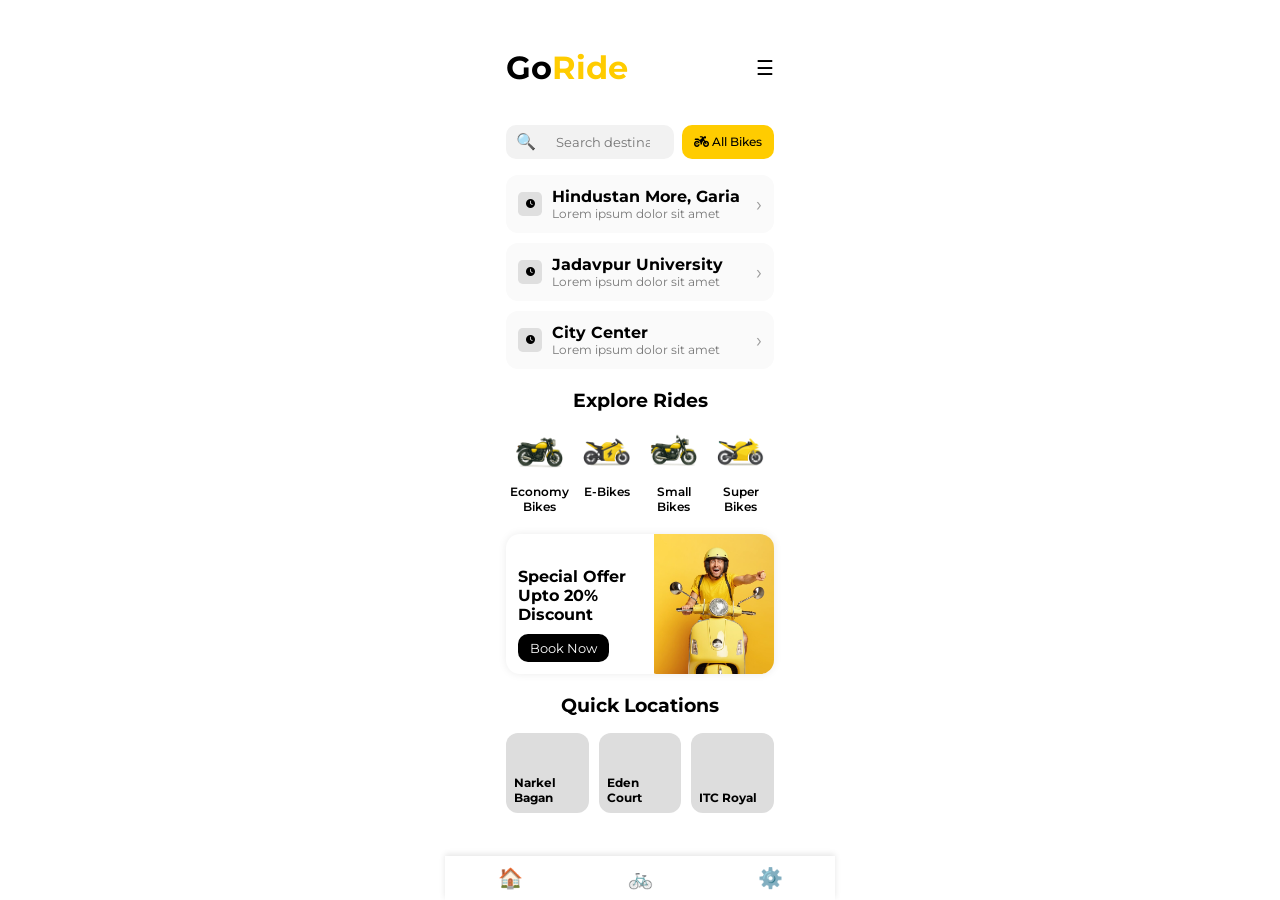
<file: home.html>
<!DOCTYPE html>
<html lang="en">
<head>
  <meta charset="UTF-8" />
  <title>GoRide Home</title>
  <link rel="stylesheet" href="style.css" />
  <link rel="preconnect" href="https://fonts.googleapis.com">
<link rel="preconnect" href="https://fonts.gstatic.com" crossorigin>
<link href="https://fonts.googleapis.com/css2?family=Montserrat:wght@400;500;600;700&display=swap" rel="stylesheet">
  <link 
  rel="stylesheet"
  href="https://cdnjs.cloudflare.com/ajax/libs/font-awesome/6.5.1/css/all.min.css"
/>
</head>
<body>

<div class="app">

  <!-- HEADER -->
  <header class="top-bar">
    <h1 class="logo">Go<span>Ride</span></h1>
    <div class="menu-icon">☰</div>
  </header>

  <!-- SEARCH -->
  <div class="search-wrapper">
    <div class="search-box">
      <span class="search-icon">🔍</span>
      <input type="text" placeholder="Search destination location" />
    </div>
    <button class="filter-btn"><i class="fa-solid fa-motorcycle ride-icon"></i> All Bikes</button>
  </div>

  <!-- RECENT LOCATIONS -->
  <div class="location-list">

    <div class="location-item">
      <span class="dot"><i class="fa-solid fa-clock "></i></span>
      <div class="location-text">
        <p class="title">Hindustan More, Garia</p>
        <p class="subtitle">Lorem ipsum dolor sit amet</p>
      </div>
      <span class="arrow">›</span>
    </div>

    <div class="location-item">
      <span class="dot"><i class="fa-solid fa-clock"></i></span>
      <div class="location-text">
        <p class="title">Jadavpur University</p>
        <p class="subtitle">Lorem ipsum dolor sit amet</p>
      </div>
      <span class="arrow">›</span>
    </div>

    <div class="location-item">
      <span class="dot"><i class="fa-solid fa-clock "></i></span>
      <div class="location-text">
        <p class="title">City Center</p>
        <p class="subtitle">Lorem ipsum dolor sit amet</p>
      </div>
      <span class="arrow">›</span>
    </div>

  </div>

  <!-- EXPLORE RIDES -->
  <h3 class="section-title">Explore Rides</h3>

  <div class="ride-types">
    <div class="ride-type"><img class="bike-type" src="images/Economy-Bike-Icon.png" alt="Economy bike" /><span>Economy Bikes</span></div>
    <div class="ride-type"><img class="bike-type" src="images/Electric-Bike-Icon.png" alt="Electric bike" /><span>E-Bikes</span></div>
    <div class="ride-type"><img class="bike-type" src="images/Small-Bike-Icon.png" alt="Small bike" /><span>Small Bikes</span></div>
    <div class="ride-type"><img class="bike-type" src="images/Super-Bike-Icon.png" alt="Super bike" /><span>Super Bikes</span></div>
  </div>

  <!-- OFFER CARD -->
  <div class="offer-card">
    <div class="offer-text">
      <h4>Special Offer Upto 20% Discount</h4>
      <button>Book Now</button>
    </div>
    <div class="offer-img"></div>
  </div>

  <!-- QUICK LOCATIONS -->
  <h3 class="section-title">Quick Locations</h3>

  <div class="quick-locations">
    <div class="quick-card">Narkel Bagan</div>
    <div class="quick-card">Eden Court</div>
    <div class="quick-card">ITC Royal</div>
  </div>

  <!-- BOTTOM NAV -->
  <nav class="bottom-nav">
    <span class="active">🏠</span>
    <span>🚲</span>
    <span>⚙️</span>
  </nav>

</div>

</body>
</html>
</file>
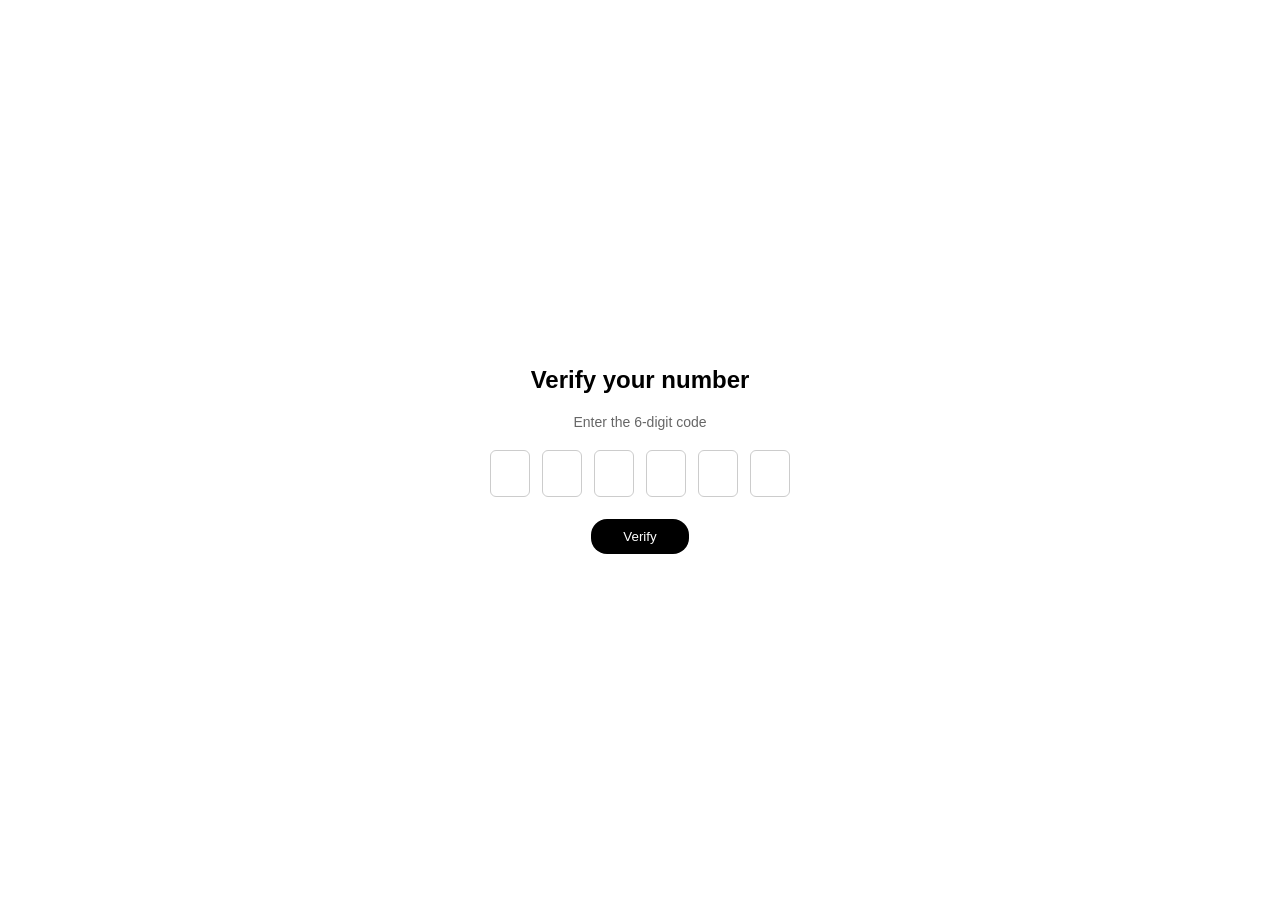
<file: otp.html>
<!DOCTYPE html>
<html lang="en">
<head>
  <meta charset="UTF-8" />
  <title>Verify OTP</title>
  <link rel="stylesheet" href="style.css" />
  <script src="otp.js" defer></script>
</head>
<body>

<div class="container">
  <h2>Verify your number</h2>
  <p class="subtitle">Enter the 6-digit code</p>

  <div class="otp-boxes">
    <input maxlength="1" />
    <input maxlength="1" />
    <input maxlength="1" />
    <input maxlength="1" />
    <input maxlength="1" />
    <input maxlength="1" />
  </div>

  <small class="error" id="otpError"></small>

  <button id="verifyBtn">Verify</button>
</div>

</body>
</html>
</file>
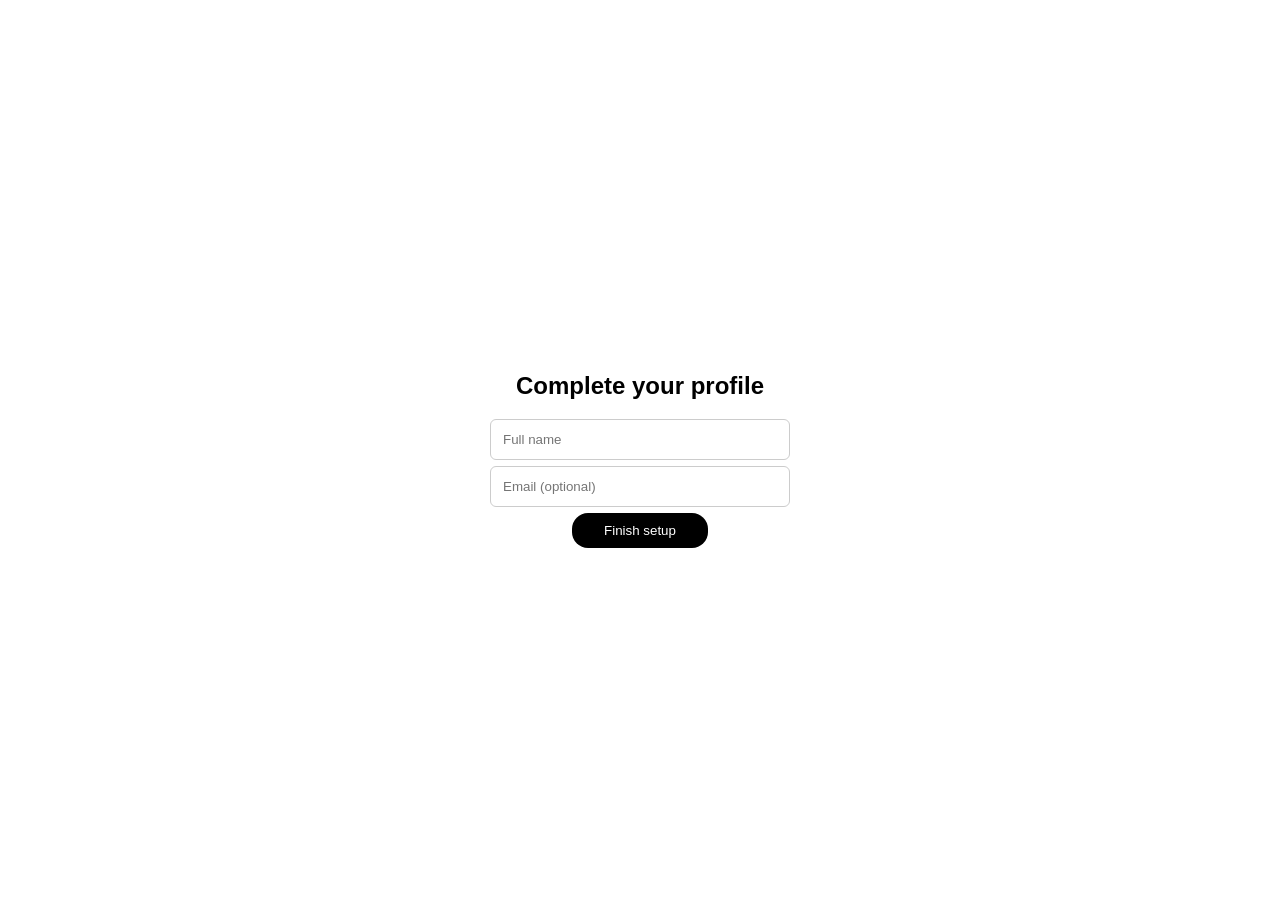
<file: profile.html>
<!DOCTYPE html>
<html lang="en">
<head>
  <meta charset="UTF-8" />
  <title>Profile Setup</title>
  <link rel="stylesheet" href="style.css" />
  <script src="profile.js" defer></script>
</head>
<body>

<div class="container">
  <h2>Complete your profile</h2>

  <input type="text" id="name" placeholder="Full name" />
  <input type="email" id="email" placeholder="Email (optional)" />

  <button id="finishBtn">Finish setup</button>
</div>

</body>
</html>
</file>
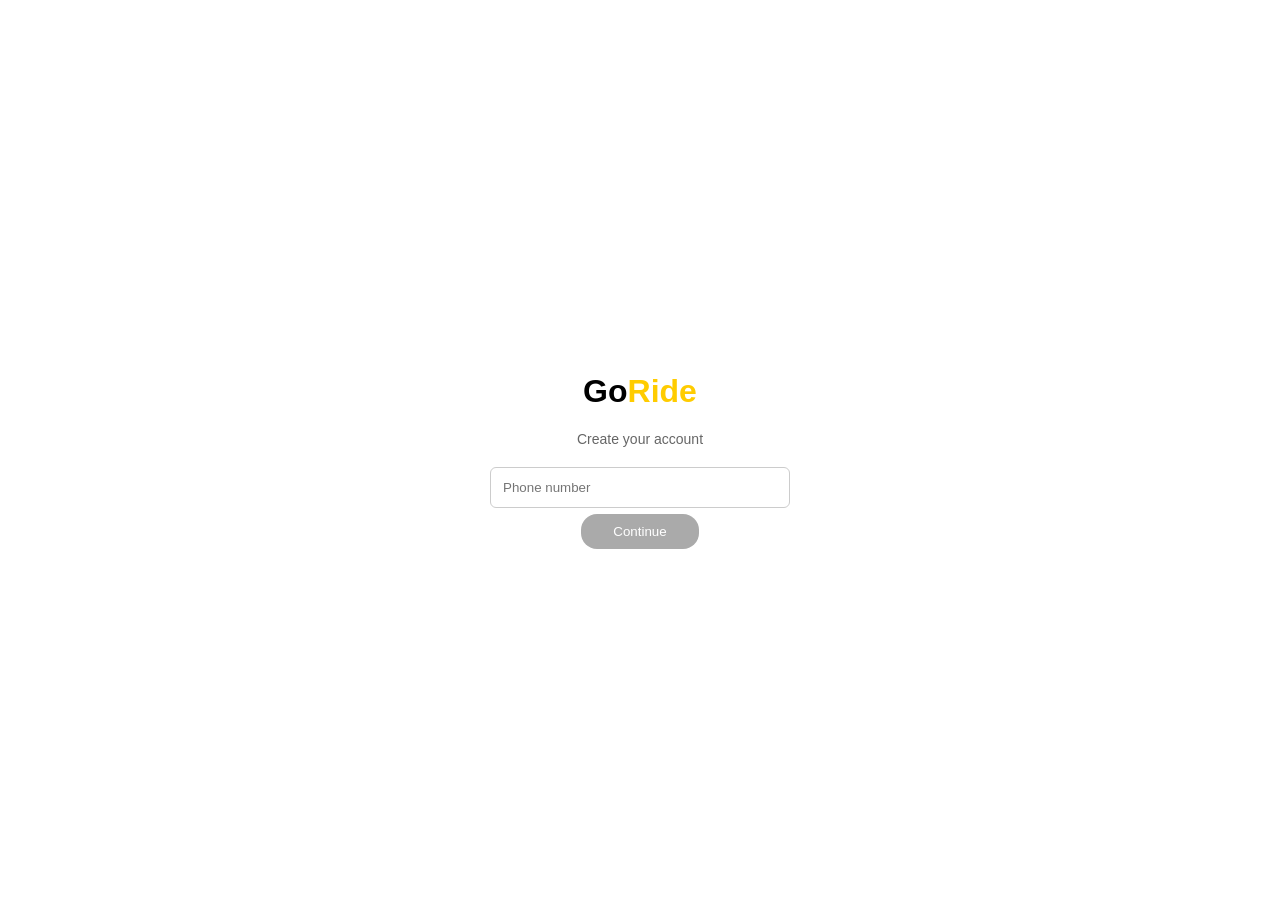
<file: signup.html>
<!DOCTYPE html>
<html lang="en">
<head>
  <meta charset="UTF-8" />
  <title>Signup</title>
  <link rel="stylesheet" href="style.css" />
  <script src="signup.js" defer></script>
</head>
<body>

<div class="container">
  <h1 class="logo">Go<span>Ride</span></h1>
  <p class="subtitle">Create your account</p>

  <input type="tel" id="phone" placeholder="Phone number" />
  <small class="error" id="phoneError"></small>

  <button id="sendOtpBtn" disabled>Continue</button>
</div>

</body>
</html>
</file>
<file: style.css>
* {
  box-sizing: border-box;
  font-family: 'Montserrat', sans-serif;
}

body {

  height: 100vh;
  display: flex;
  justify-content: center;
  align-items: center;
  width: 300px;
  margin: 0px auto;
}
.login-container{
    text-align: center;
}
.container {
  width: 300px;
  text-align: center;
}

.logo span {
  color: #ffcc00;
}

.subtitle {
  font-size: 14px;
  color: #666;
  margin-bottom: 20px;
}

input {
  width: 100%;
  padding: 12px;
  margin-bottom: 6px;
  border-radius: 6px;
  border: 1px solid #ccc;
}

button {
  
  padding: 10px 32px;
  background: black;
  color: white;
  border: none;
  border-radius: 16px;
}

button:disabled {
  background: #aaa;
}

.error {
  font-size: 12px;
  color: red;
  min-height: 14px;
}

.link {
  font-size: 12px;
  margin-top: 16px;
}

.otp-boxes {
  display: flex;
  justify-content: space-between;
  gap: 6px;
  margin: 16px 0;
}

.otp-boxes input {
  width: 40px;
  text-align: center;
  font-size: 18px;
}


/* HEADER */

.profile-circle {
  width: 36px;
  height: 36px;
  border-radius: 50%;
  background: #ffcc00;
  display: flex;
  align-items: center;
  justify-content: center;
  font-weight: bold;
}

/* SEARCH */
.search-box input {
  width: 100%;
  padding: 14px;
  border-radius: 10px;
  border: none;
  background: #f2f2f2;
  margin-bottom: 24px;
}

/* SECTION */
.section {
  margin-bottom: 24px;
}

.section h3 {
  font-size: 16px;
  margin-bottom: 12px;
}

/* LOCATION CARD */
.location-card {
  display: flex;
  align-items: center;
  gap: 12px;
  background: #fafafa;
  padding: 12px;
  border-radius: 12px;
  margin-bottom: 10px;
}

.location-card .title {
  font-weight: bold;
  margin: 0;
}

.location-card .subtitle {
  font-size: 12px;
  color: #666;
  margin: 0;
}

/* RIDE GRID */
.ride-grid {
  display: grid;
  grid-template-columns: repeat(2, 1fr);
  gap: 12px;
}

.ride-card {
  background: #000;
  color: #fff;
  padding: 20px;
  border-radius: 14px;
  text-align: center;
  font-weight: bold;
  cursor: pointer;
}

.ride-card:hover {
  background: #ffcc00;
  color: #000;
}
.social i {
  font-size: 18px;
  color: #313131ff;
  background: #f2f2f2;
  width: 40px;
  height: 40px;
  border-radius: 50%;
  display: flex;
  align-items: center;
  justify-content: center;
  cursor: pointer;
  transition: all 0.2s ease;
}

.social i:hover {
  background: #ffcc00;
}
.social{
  display: flex;
  gap: 12px;
  justify-content: center;
  margin-top: 24px;
}

/* Home Page */
.app {
  max-width: 390px;
  margin: auto;
  padding: 16px;
  font-family: Arial, sans-serif;
}

/* HEADER */
.top-bar {
  display: flex;
  justify-content: space-between;
  align-items: center;
  margin-bottom: 16px;
}

.menu-icon {
  font-size: 20px;
}

/* SEARCH */
.search-wrapper {
  display: flex;
  gap: 8px;
  margin-bottom: 16px;
}

.search-box {
  flex: 1;
  display: flex;
  align-items: center;
  background: #f2f2f2;
  padding: 10px;
  border-radius: 10px;
  height:34px;
}

.search-box input {
  border: none;
  background: transparent;
  margin-left: 6px;
  width: 100%;
  outline: none;
  margin-bottom: 0;
}

.filter-btn {
  background: #ffcc00;
  border: none;
  border-radius: 10px;
  padding: 0 12px;
  font-size: 12px;
  font-weight: 500;
  color: #000;
}

/* LOCATION LIST */
.location-list {
  margin-bottom: 20px;
}

.location-item {
  display: flex;
  align-items: center;
  background: #fafafa;
  padding: 12px;
  border-radius: 12px;
  margin-bottom: 10px;
}

.dot {
  width: 24px;
  height: 24px;
  background: #dfdfdfff;
  border-radius: 20%;
  margin-right: 10px;
  padding:4px;
  display: flex;
  align-items: center;      /* vertical */
  justify-content: center;  /* horizontal */
}

.location-text {
  flex: 1;
}

.location-text .title {
  font-weight: bold;
  margin: 0;
}

.location-text .subtitle {
  font-size: 12px;
  color: #777;
  margin: 0;
}

.arrow {
  font-size: 20px;
  color: #999;
}

/* SECTION */
.section-title {
  text-align: center;
  margin: 16px 0;
}

/* RIDE TYPES */
.ride-types {
  display: flex;
  justify-content: space-between;
  text-align: center;
  margin-bottom: 20px;
}

.ride-type {
  font-size: 12px;
  font-weight: 600;
}
.bike-type{
  width:70%;
}
.ride-type span {
  display: block;
  margin-top: 6px;
}

/* OFFER */
.offer-card {
  display: flex;
  background: #fff;
  border-radius: 14px;
  overflow: hidden;
  box-shadow: 0 0 8px rgba(0,0,0,0.08);
  margin-bottom: 20px;
}

.offer-text {
  padding: 12px;
  flex: 1;
}

.offer-text h4 {
  margin-bottom: 10px;
}

.offer-text button {
  background: black;
  color: white;
  border: none;
  padding: 6px 12px;
  border-radius: 10px;
}

.offer-img {
  width: 120px;
  background-image: url('images/Discound-Hero.png');
  background-size: cover;
  background-position: left;
  background-repeat: no-repeat;
}

/* QUICK LOCATIONS */
.quick-locations {
  display: flex;
  gap: 10px;
  margin-bottom: 60px;
}

.quick-card {
  flex: 1;
  height: 80px;
  background: #ddd;
  border-radius: 12px;
  display: flex;
  align-items: flex-end;
  padding: 8px;
  font-size: 12px;
  font-weight: bold;
}

/* BOTTOM NAV */
.bottom-nav {
  position: fixed;
  bottom: 0;
  left: 50%;
  transform: translateX(-50%);
  width: 390px;
  background: #fff;
  display: flex;
  justify-content: space-around;
  padding: 10px 0;
  box-shadow: 0 -2px 6px rgba(0,0,0,0.1);
}

.bottom-nav span {
  font-size: 20px;
  color: #999;
}

.bottom-nav .active {
  color: #000;
}
.fa-clock{
  font-size:9px;
}
</file>
